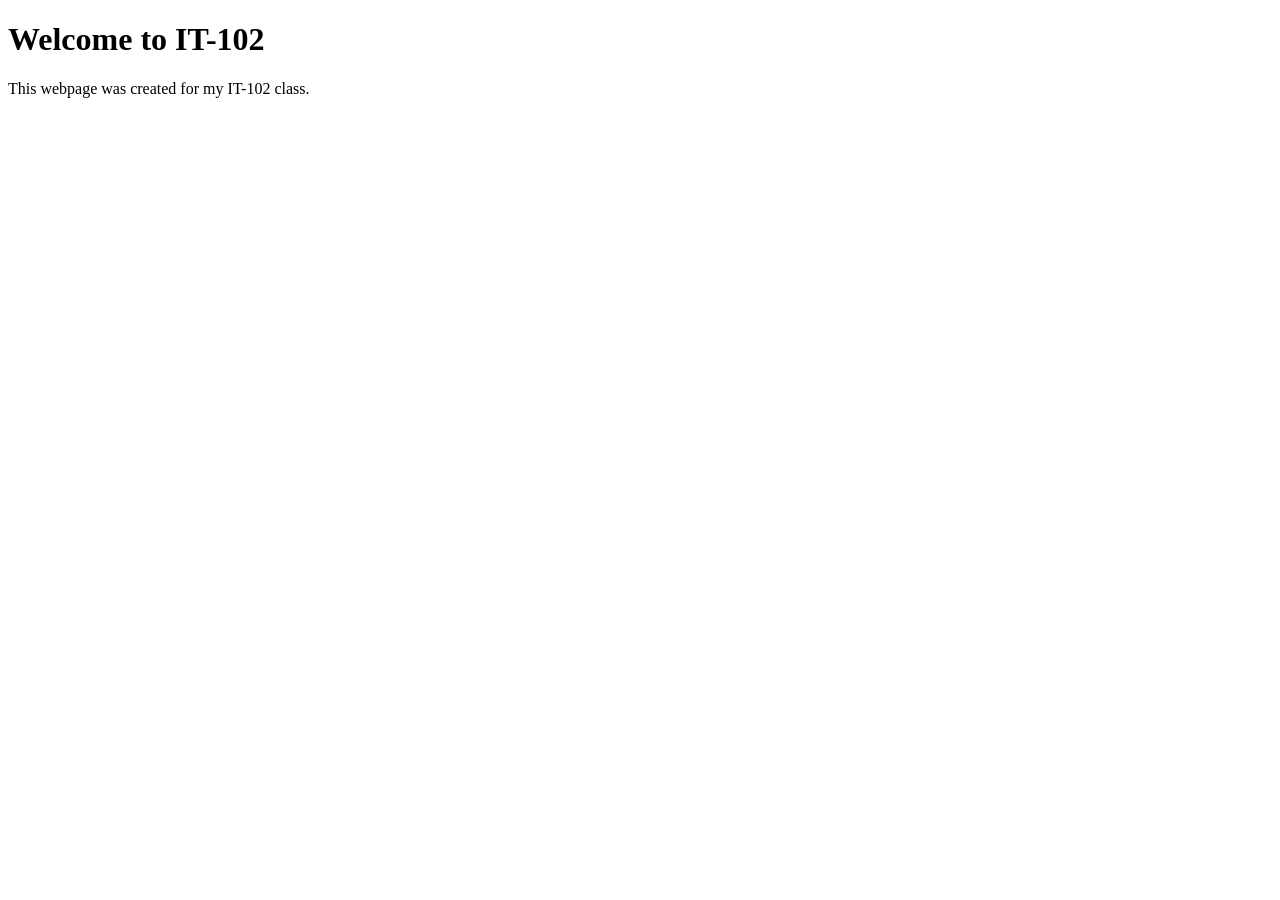
<file: index.html>
<!DOCTYPE html>
<html lang="en">
<head>
    <meta charset="UTF-8">
    <title>IT-102 GitHub Test</title>
</head>
<body>
    <h1>Welcome to IT-102</h1>
    <p>This webpage was created for my IT-102 class.</p>
</body>
</html>
</file>
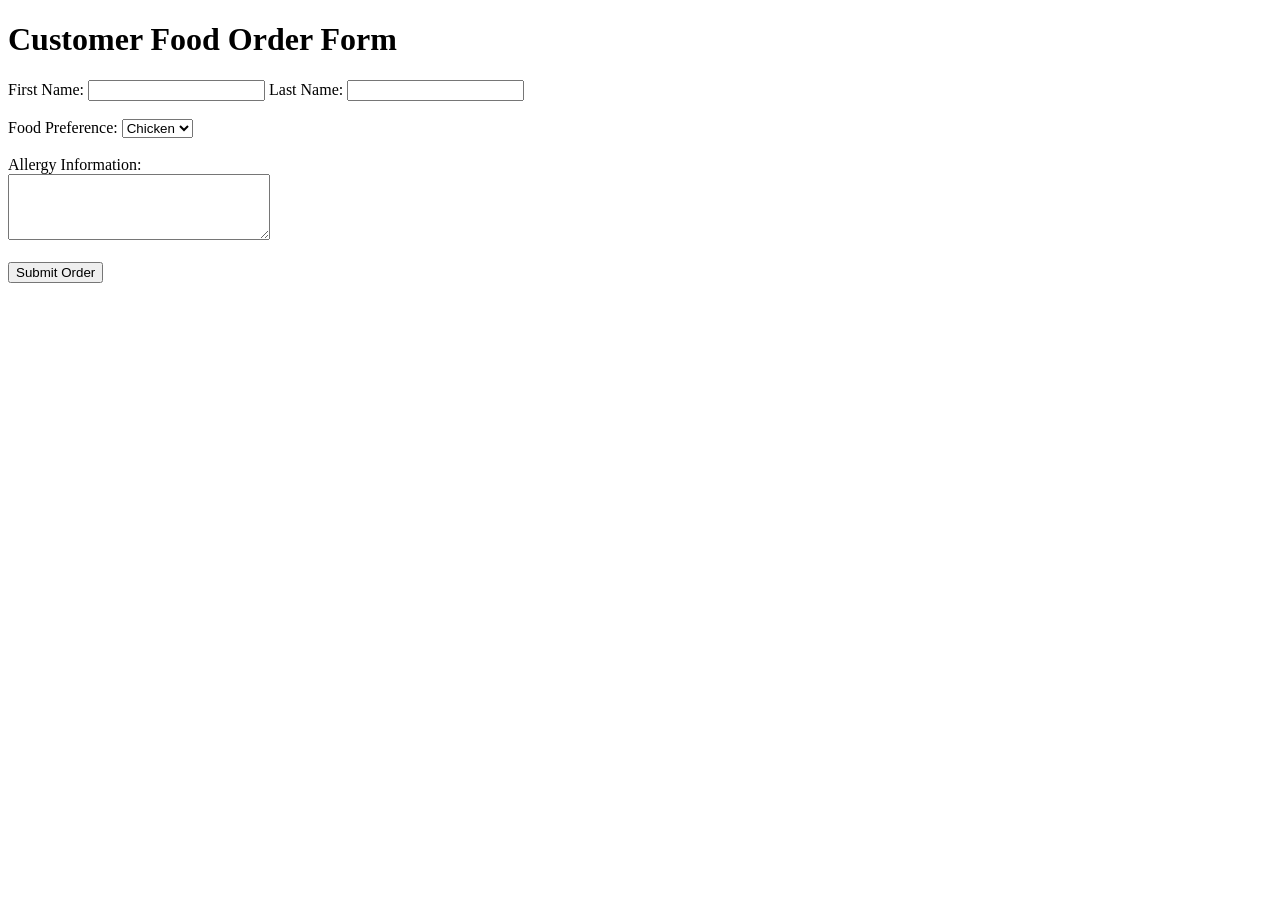
<file: food-order-form/index.html>
<!DOCTYPE html>
<html lang="en">
<head>
    <meta charset="UTF-8">
    <title>Food Order Form</title>
</head>
<body>

    <h1>Customer Food Order Form</h1>

    <form>
        <label for="firstName">First Name:</label>
<input type="text" id="firstName" name="firstName" minlength="2" maxlength="30" required>

       <label for="lastName">Last Name:</label>
<input type="text" id="lastName" name="lastName" minlength="2" maxlength="30" required>
        <br><br>

        <label for="food">Food Preference:</label>
        <select id="food" name="food">
            <option value="chicken">Chicken</option>
            <option value="beef">Beef</option>
            <option value="fish">Fish</option>
        </select>
        <br><br>

        <label for="allergies">Allergy Information:</label>
        <br>
        <textarea id="allergies" name="allergies"
                  rows="4" cols="30"></textarea>
        <br><br>

        <button type="submit">Submit Order</button>
    </form>

</body>
</html>
</file>
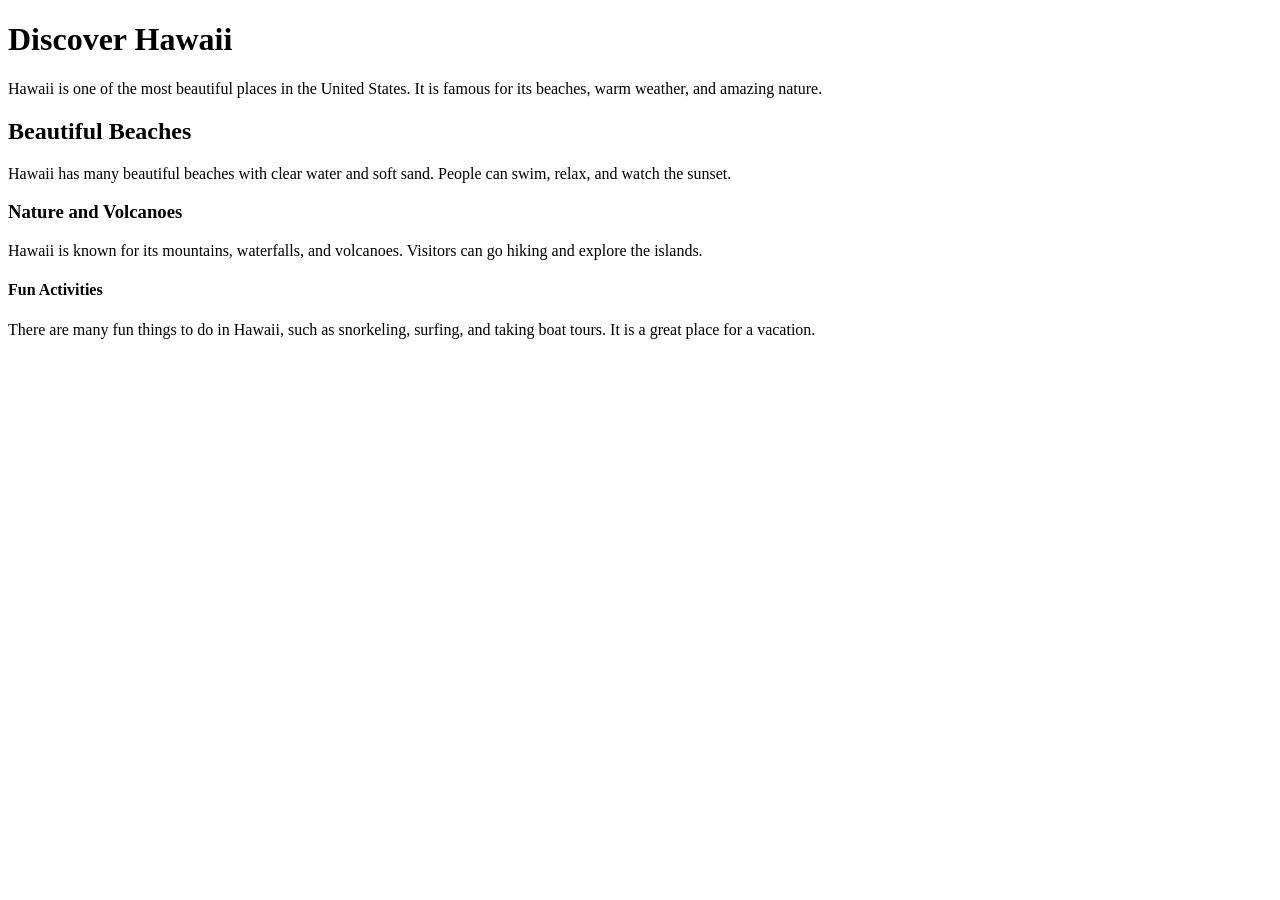
<file: week-02-html-headings/index.html>
<!DOCTYPE html>
<html lang="en">
<head>
    <meta charset="UTF-8">
    <title>Hawaii</title>
</head>
<body>
    <h1>Discover Hawaii</h1>
    <p>Hawaii is one of the most beautiful places in the United States. It is famous for its beaches, warm weather, and amazing nature.</p>

    <h2>Beautiful Beaches</h2>
    <p>Hawaii has many beautiful beaches with clear water and soft sand. People can swim, relax, and watch the sunset.</p>

    <h3>Nature and Volcanoes</h3>
    <p>Hawaii is known for its mountains, waterfalls, and volcanoes. Visitors can go hiking and explore the islands.</p>

    <h4>Fun Activities</h4>
    <p>There are many fun things to do in Hawaii, such as snorkeling, surfing, and taking boat tours. It is a great place for a vacation.</p>
</body>
</html>
</file>
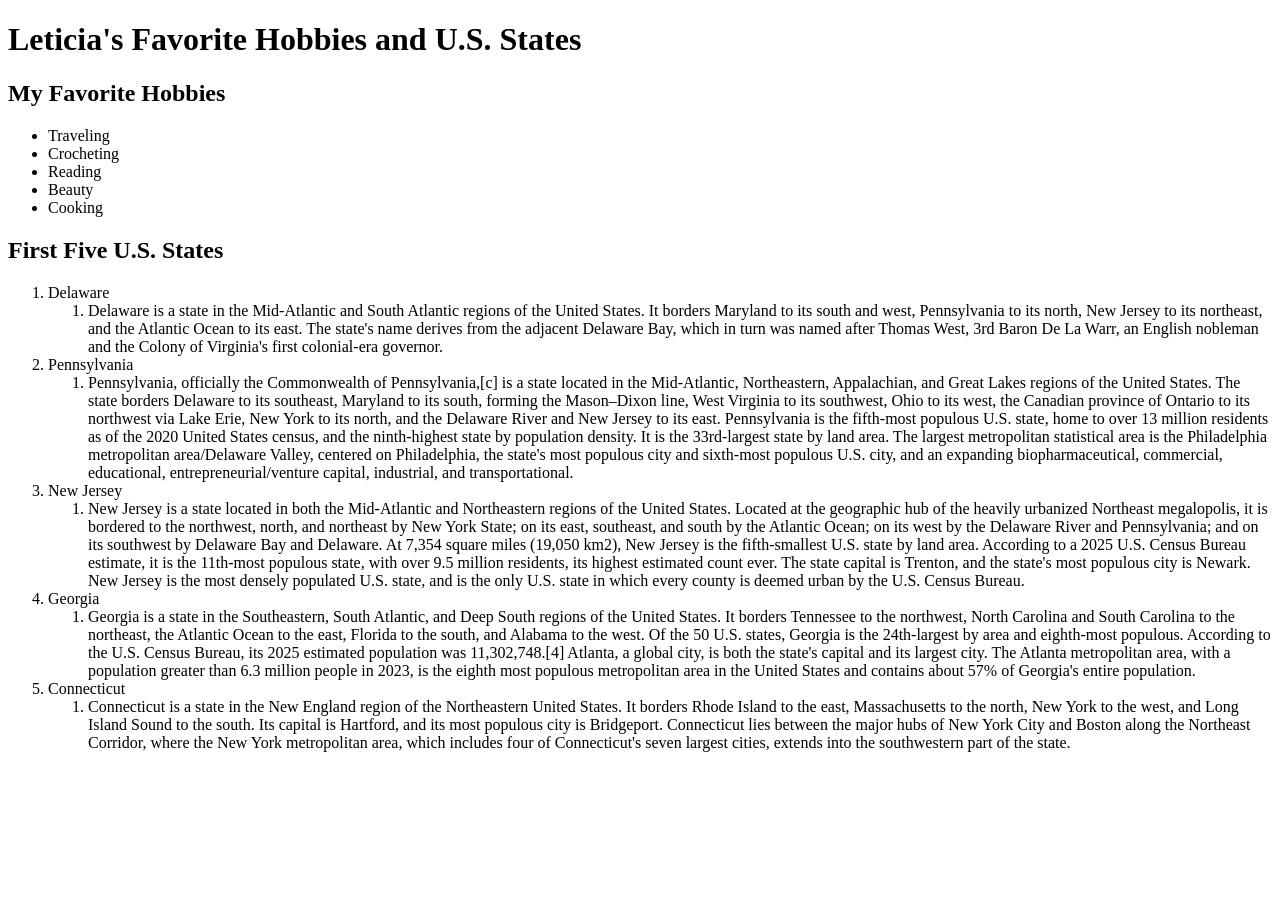
<file: week-02-html-lists/index.html>
<!DOCTYPE html>
<html lang="en">
<head>
    <meta charset="UTF-8">
    <title>Leticia's Webpage</title>
</head>
<body>

    <h1>Leticia's Favorite Hobbies and U.S. States</h1>

    <h2>My Favorite Hobbies</h2>
    <ul>
        <li>Traveling</li>
        <li>Crocheting</li>
        <li>Reading</li>
        <li>Beauty</li>
        <li>Cooking</li>
    </ul>

    <h2>First Five U.S. States</h2>
    <ol>
        <li>Delaware
            <ol>
                <li>Delaware is a state in the Mid-Atlantic and South Atlantic regions of the United States. It borders Maryland to its south and west, Pennsylvania to its north, New Jersey to its northeast, and the Atlantic Ocean to its east. The state's name derives from the adjacent Delaware Bay, which in turn was named after Thomas West, 3rd Baron De La Warr, an English nobleman and the Colony of Virginia's first colonial-era governor.</li>
            </ol>
        </li>
        <li>Pennsylvania
            <ol>
                <li>Pennsylvania, officially the Commonwealth of Pennsylvania,[c] is a state located in the Mid-Atlantic, Northeastern, Appalachian, and Great Lakes regions of the United States. The state borders Delaware to its southeast, Maryland to its south, forming the Mason–Dixon line, West Virginia to its southwest, Ohio to its west, the Canadian province of Ontario to its northwest via Lake Erie, New York to its north, and the Delaware River and New Jersey to its east. Pennsylvania is the fifth-most populous U.S. state, home to over 13 million residents as of the 2020 United States census, and the ninth-highest state by population density. It is the 33rd-largest state by land area. The largest metropolitan statistical area is the Philadelphia metropolitan area/Delaware Valley, centered on Philadelphia, the state's most populous city and sixth-most populous U.S. city, and an expanding biopharmaceutical, commercial, educational, entrepreneurial/venture capital, industrial, and transportational.</li>
            </ol>
        </li>
        <li>New Jersey
            <ol>
                <li>New Jersey is a state located in both the Mid-Atlantic and Northeastern regions of the United States. Located at the geographic hub of the heavily urbanized Northeast megalopolis, it is bordered to the northwest, north, and northeast by New York State; on its east, southeast, and south by the Atlantic Ocean; on its west by the Delaware River and Pennsylvania; and on its southwest by Delaware Bay and Delaware. At 7,354 square miles (19,050 km2), New Jersey is the fifth-smallest U.S. state by land area. According to a 2025 U.S. Census Bureau estimate, it is the 11th-most populous state, with over 9.5 million residents, its highest estimated count ever. The state capital is Trenton, and the state's most populous city is Newark. New Jersey is the most densely populated U.S. state, and is the only U.S. state in which every county is deemed urban by the U.S. Census Bureau.</li>
            </ol>
        </li>
        <li>Georgia
            <ol>
                <li>
Georgia is a state in the Southeastern, South Atlantic, and Deep South regions of the United States. It borders Tennessee to the northwest, North Carolina and South Carolina to the northeast, the Atlantic Ocean to the east, Florida to the south, and Alabama to the west. Of the 50 U.S. states, Georgia is the 24th-largest by area and eighth-most populous. According to the U.S. Census Bureau, its 2025 estimated population was 11,302,748.[4] Atlanta, a global city, is both the state's capital and its largest city. The Atlanta metropolitan area, with a population greater than 6.3 million people in 2023, is the eighth most populous metropolitan area in the United States and contains about 57% of Georgia's entire population.</li>
            </ol>
        </li>
        <li>Connecticut
            <ol>
                <li>Connecticut is a state in the New England region of the Northeastern United States. It borders Rhode Island to the east, Massachusetts to the north, New York to the west, and Long Island Sound to the south. Its capital is Hartford, and its most populous city is Bridgeport. Connecticut lies between the major hubs of New York City and Boston along the Northeast Corridor, where the New York metropolitan area, which includes four of Connecticut's seven largest cities, extends into the southwestern part of the state.</li>
            </ol>
        </li>
    </ol>

</body>
</html>
</file>
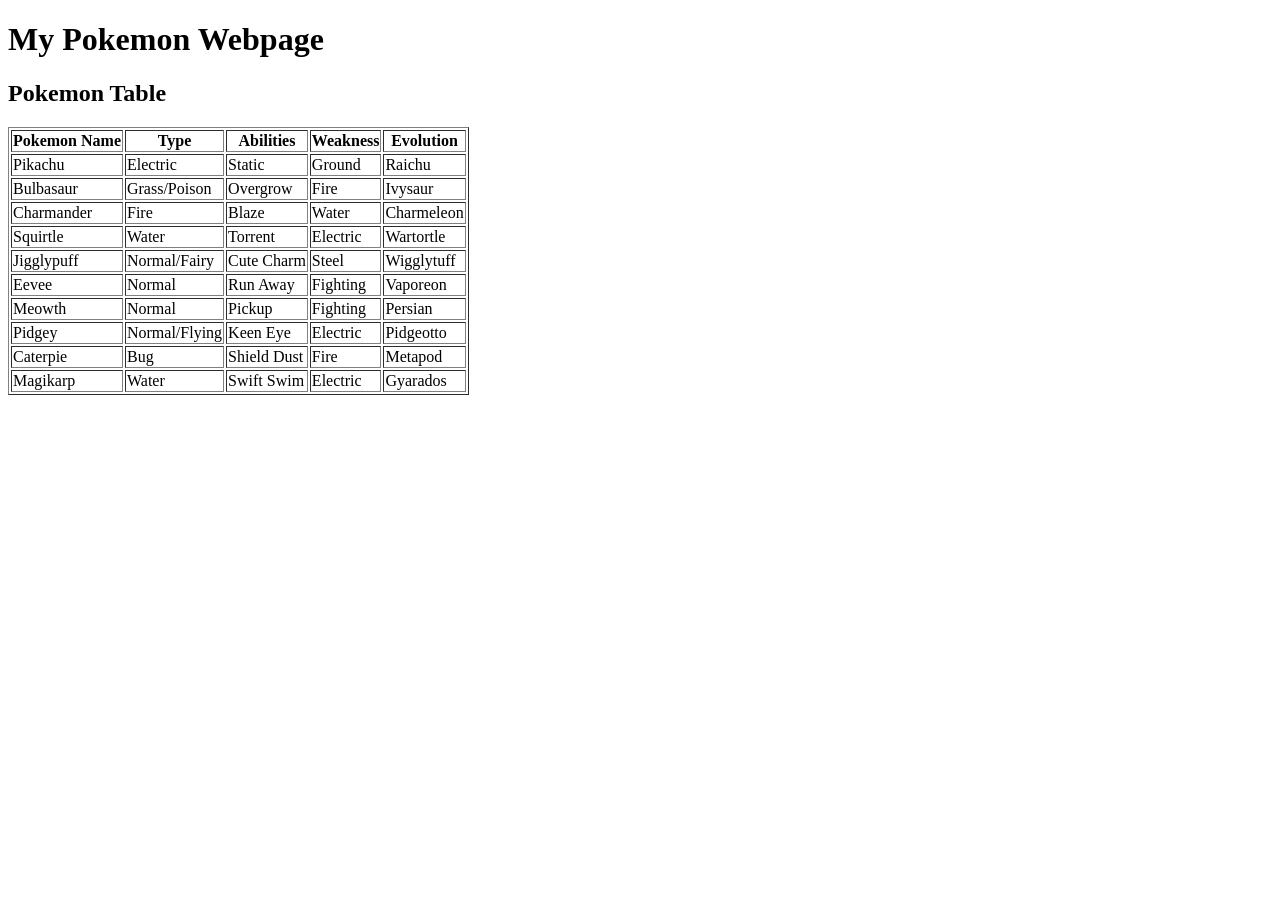
<file: week-03-html-tables/index.html>
<!DOCTYPE html>
<html lang="en">
<head>
    <meta charset="UTF-8">
    <title>Pokemon Table</title>
</head>
<body>

    <h1>My Pokemon Webpage</h1>
    <h2>Pokemon Table</h2>

    <table border="1">
        <tr>
            <th>Pokemon Name</th>
            <th>Type</th>
            <th>Abilities</th>
            <th>Weakness</th>
            <th>Evolution</th>
        </tr>

        <tr>
            <td>Pikachu</td>
            <td>Electric</td>
            <td>Static</td>
            <td>Ground</td>
            <td>Raichu</td>
        </tr>

        <tr>
            <td>Bulbasaur</td>
            <td>Grass/Poison</td>
            <td>Overgrow</td>
            <td>Fire</td>
            <td>Ivysaur</td>
        </tr>

        <tr>
            <td>Charmander</td>
            <td>Fire</td>
            <td>Blaze</td>
            <td>Water</td>
            <td>Charmeleon</td>
        </tr>

        <tr>
            <td>Squirtle</td>
            <td>Water</td>
            <td>Torrent</td>
            <td>Electric</td>
            <td>Wartortle</td>
        </tr>

        <tr>
            <td>Jigglypuff</td>
            <td>Normal/Fairy</td>
            <td>Cute Charm</td>
            <td>Steel</td>
            <td>Wigglytuff</td>
        </tr>

        <tr>
            <td>Eevee</td>
            <td>Normal</td>
            <td>Run Away</td>
            <td>Fighting</td>
            <td>Vaporeon</td>
        </tr>

        <tr>
            <td>Meowth</td>
            <td>Normal</td>
            <td>Pickup</td>
            <td>Fighting</td>
            <td>Persian</td>
        </tr>

        <tr>
            <td>Pidgey</td>
            <td>Normal/Flying</td>
            <td>Keen Eye</td>
            <td>Electric</td>
            <td>Pidgeotto</td>
        </tr>

        <tr>
            <td>Caterpie</td>
            <td>Bug</td>
            <td>Shield Dust</td>
            <td>Fire</td>
            <td>Metapod</td>
        </tr>

        <tr>
            <td>Magikarp</td>
            <td>Water</td>
            <td>Swift Swim</td>
            <td>Electric</td>
            <td>Gyarados</td>
        </tr>

    </table>

</body>
</html>
</file>
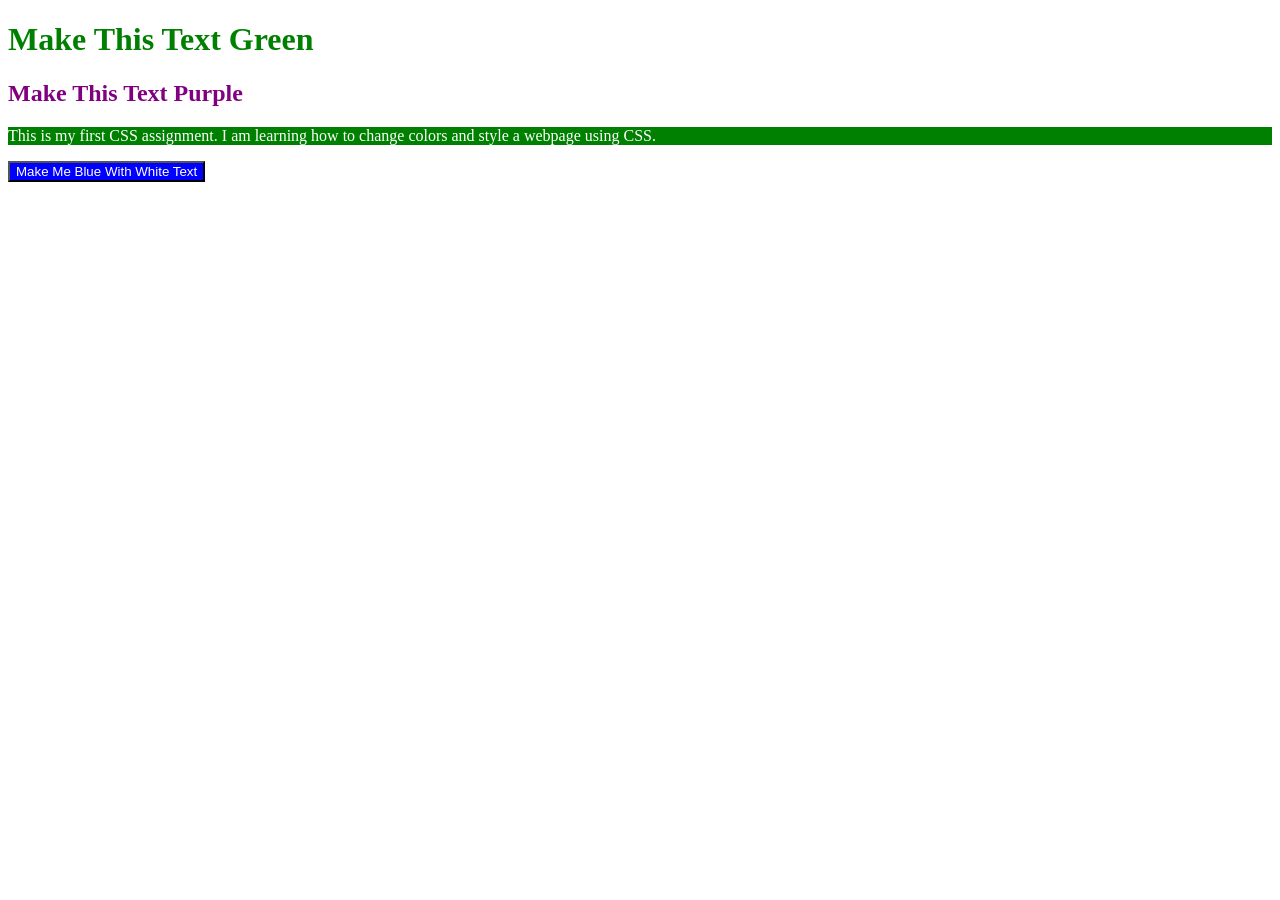
<file: week-05-css-colors/index.html>
<!DOCTYPE html>
<html lang="en">
<head>
    <meta charset="UTF-8">
    <title>CSS Colors Assignment</title>
    <link rel="stylesheet" href="style.css">
</head>
<body>

    <h1>Make This Text Green</h1>

    <h2>Make This Text Purple</h2>

    <p>
        This is my first CSS assignment.
        I am learning how to change colors
        and style a webpage using CSS.
    </p>

    <button type="button">
        Make Me Blue With White Text
    </button>

</body>
</html>
</file>
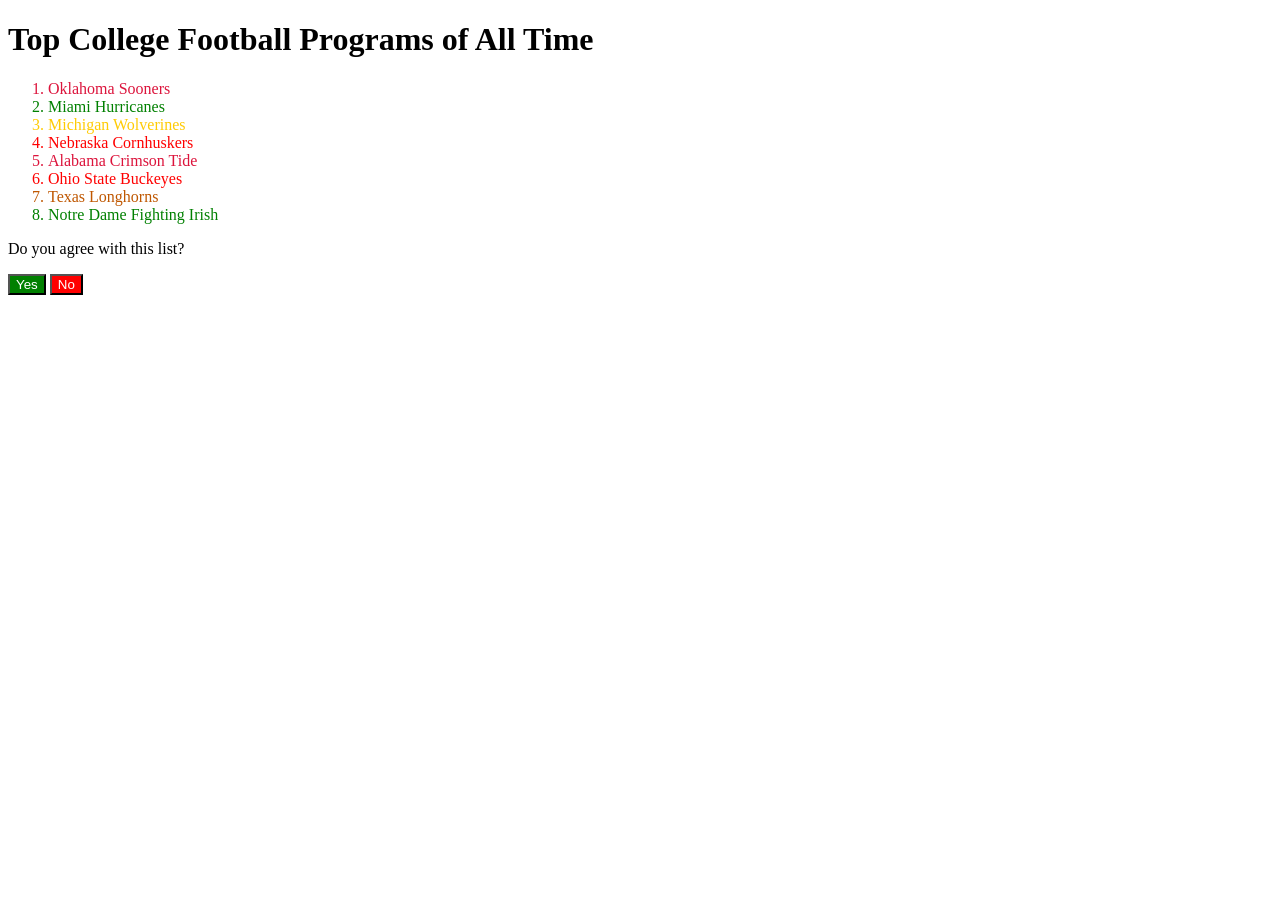
<file: week-05-css-selectors/index.html>
<!DOCTYPE html>
<html lang="en">
<head>
    <meta charset="UTF-8">
    <title>College Football Programs</title>
    <link rel="stylesheet" href="style.css">
</head>
<body>

    <h1>Top College Football Programs of All Time</h1>

    <ol>
        <li class="crimson">Oklahoma Sooners</li>
        <li class="green-team">Miami Hurricanes</li>
        <li class="maize">Michigan Wolverines</li>
        <li class="red-team">Nebraska Cornhuskers</li>
        <li class="crimson">Alabama Crimson Tide</li>
        <li class="red-team">Ohio State Buckeyes</li>
        <li class="burnt-orange">Texas Longhorns</li>
        <li class="green-team">Notre Dame Fighting Irish</li>
    </ol>

    <p>Do you agree with this list?</p>

    <button id="yesButton">Yes</button>
    <button id="noButton">No</button>

</body>
</html>
</file>
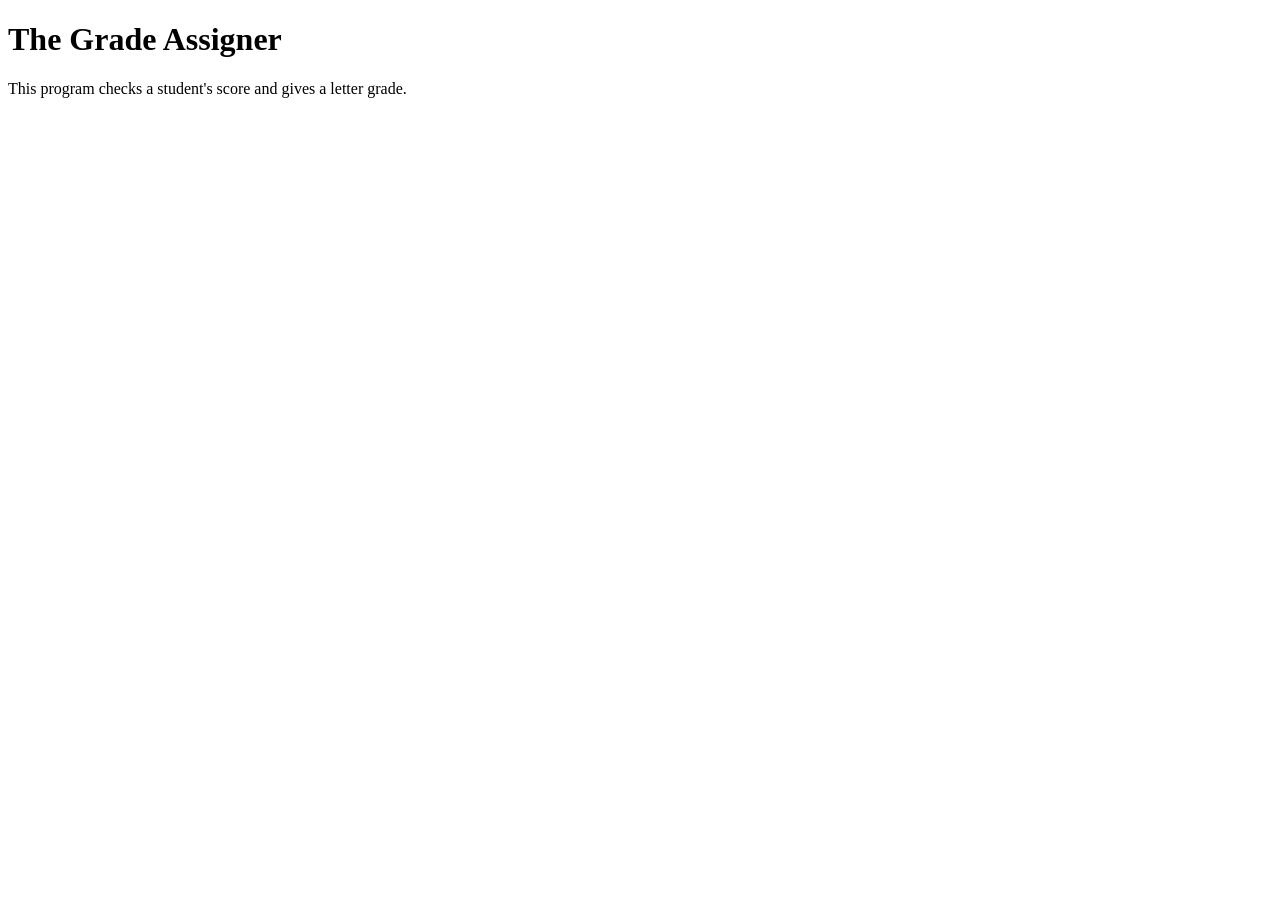
<file: week-07-js-functions-grade-assigner/index.html>
<!DOCTYPE html>
<html lang="en">
<head>
    <meta charset="UTF-8">
    <title>The Grade Assigner</title>
</head>
<body>
    <!-- This page shows the grade assigner project. -->
    <h1>The Grade Assigner</h1>

    <p>This program checks a student's score and gives a letter grade.</p>

    <!-- This connects my HTML page to JavaScript. -->
    <script src="script.js"></script>
</body>
</html>
</file>
<file: week-05-css-colors/style.css>
h1 {
    color: green;
}

h2 {
    color: purple;
}

p {
    background-color: green;
    color: white;
}

button {
    background-color: blue;
    color: white;
}
</file>
<file: week-05-css-selectors/style.css>
.crimson {
    color: crimson;
}

.green-team {
    color: green;
}

.maize {
    color: #ffcb05;
}

.red-team {
    color: red;
}

.burnt-orange {
    color: #bf5700;
}

#yesButton {
    background-color: green;
    color: white;
}

#noButton {
    background-color: red;
    color: white;
}
</file>
